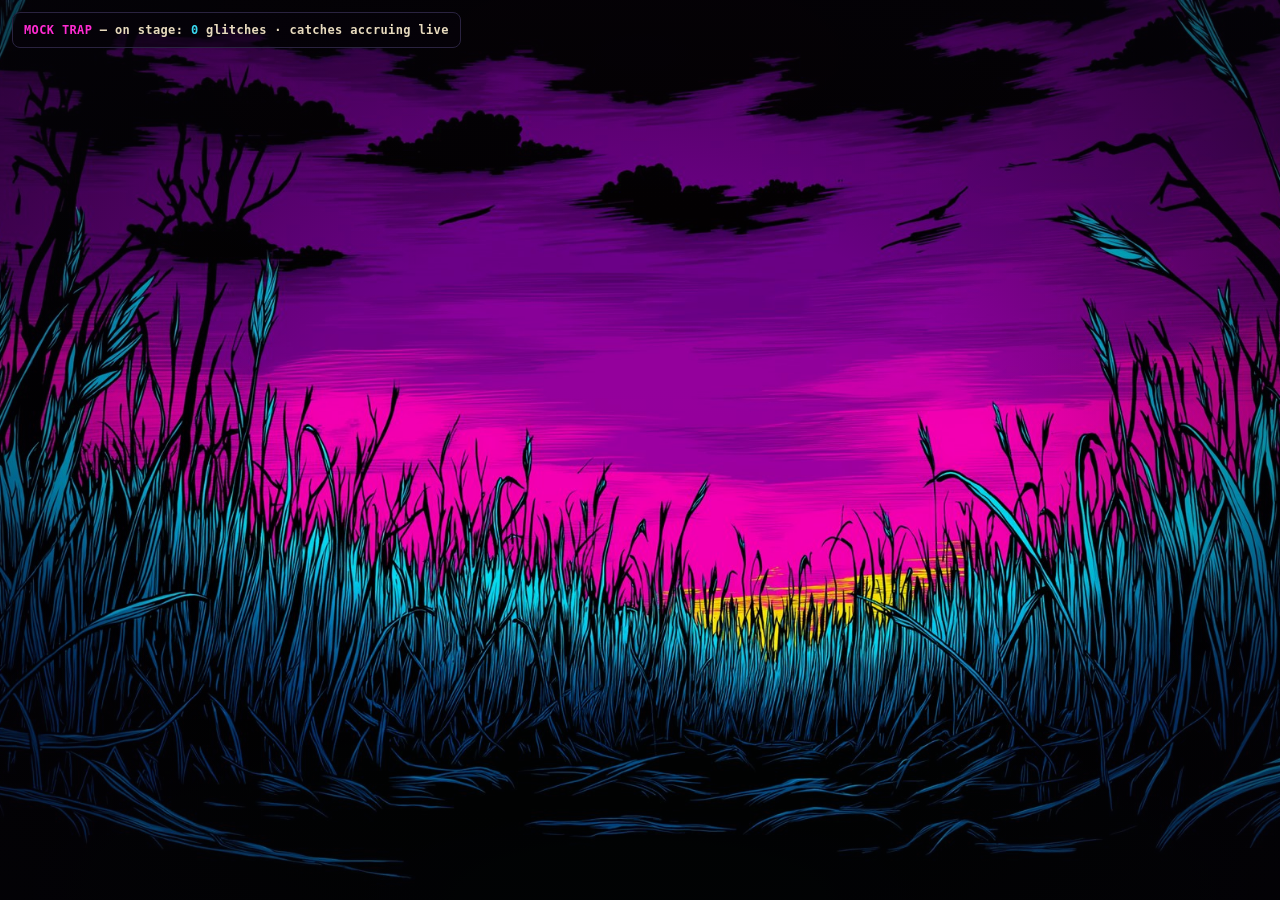
<file: pulse-preview.html>
<!doctype html>
<html lang="en">
<head>
<meta charset="utf-8">
<meta name="viewport" content="width=device-width,initial-scale=1">
<title>WHEAT TODD - pulse preview</title>
<meta name="robots" content="noindex, nofollow">
<!--
  Offline harness for the live bot-catch visualization. Runs the EXACT same
  code path as the real page (pulse.js -> glitch.js) but against a built-in
  mock trap, so the whole thing is demoable with zero Cloudflare and zero
  network. Open over a local static server (ES modules do not load from
  file://):  python -m http.server 8788  ->  /pulse-preview.html
-->
<link rel="stylesheet" href="pulse.css">
<style>
  *{box-sizing:border-box;margin:0;padding:0}
  html,body{height:100%}
  body{background:#05030a;color:#fff;overflow:hidden;font-family:"Anton",system-ui,sans-serif}
  .stage{position:fixed;inset:0;overflow:hidden}
  .field{position:absolute;inset:0;background:url("assets/web/field.jpg") center/cover no-repeat}
  .vignette{position:absolute;inset:0;pointer-events:none;z-index:4;
    background:radial-gradient(ellipse at 50% 58%,transparent 42%,rgba(5,3,10,.66) 100%)}

  /* dev HUD - live counters so the diff logic is visible while testing */
  .hud{position:fixed;left:12px;top:12px;z-index:9;
    font:600 12px/1.5 ui-monospace,Consolas,monospace;color:#e8dbbe;
    background:rgba(5,3,10,.62);border:1px solid #2a2340;border-radius:8px;
    padding:8px 11px;letter-spacing:.03em;pointer-events:none}
  .hud b{color:#3ad9f0}
  .hud .tag{color:#ff2bd1}
</style>
</head>
<body>
  <div class="stage">
    <div class="field"></div>
    <canvas class="scars"></canvas>
    <div class="weather"></div>
    <div class="swarm"></div>
    <div class="vignette"></div>
  </div>

  <div class="hud" id="hud"><span class="tag">MOCK TRAP</span> — waiting…</div>

  <!-- faster clock than production so the demo is lively -->
  <script>window.__PULSE_CONFIG__ = { mock: true, interval: 1200 };</script>
  <script type="module" src="pulse.js"></script>

  <!-- tiny HUD: reflects how many glitches are on stage (pulse.js owns the feed) -->
  <script>
    const hud = document.getElementById("hud");
    setInterval(() => {
      const n = document.querySelectorAll(".glitch-mote").length;
      hud.innerHTML = '<span class="tag">MOCK TRAP</span> — on stage: <b>'
        + n + "</b> glitches &middot; catches accruing live";
    }, 500);
  </script>
</body>
</html>
</file>
<file: pulse.css>
/* pulse.css - the .swarm layer where caught-bot GLITCHES flicker in the wheat.
   Shared by index.html (live) and pulse-preview.html (offline mock). Purely
   presentational; entrance/exit motion is driven by pulse.js via the Web
   Animations API. The per-glitch tearing below is CSS, gated to nothing under
   prefers-reduced-motion so a still, split fragment remains. */

.swarm {
  position: absolute;
  inset: 0;
  z-index: 3;               /* glitches sit in the field, behind Todd (z:4) */
  pointer-events: none;     /* never intercept clicks meant for the page */
  overflow: hidden;
}

/* --activity (0..1, set on :root by scene.js) is how busy the trap is now. */

/* accumulating wear where catches land - a canvas heat-map, low in the wheat */
.scars {
  position: absolute;
  inset: 0;
  z-index: 1;               /* over the field, under everything else */
  width: 100%;
  height: 100%;
  pointer-events: none;
}

/* a charged haze that thickens with activity: magenta above, cyan fog below */
.weather {
  position: absolute;
  inset: 0;
  z-index: 2;
  pointer-events: none;
  mix-blend-mode: screen;
  opacity: 0.06;            /* base; scene.js drives it from live activity */
  background:
    radial-gradient(120% 68% at 50% 6%, rgba(255, 43, 209, 0.26), transparent 60%),
    radial-gradient(120% 55% at 50% 100%, rgba(58, 217, 240, 0.2), transparent 62%);
}

/* one caught bot. left + bottom are set inline by pulse.js so glitches scatter
   across the lower field; --accent + --amp are set by glitch.js from the catch. */
.glitch-mote {
  position: absolute;
  bottom: 6vh;
  transform: translateX(-50%);
  --accent: #3ad9f0;
  --amp: 1;
  color: var(--accent);
  font: 700 clamp(11px, 1.5vw, 17px)/1 ui-monospace, "SF Mono", Consolas, monospace;
  letter-spacing: 0.08em;
  white-space: nowrap;
  will-change: transform, opacity;
  text-transform: uppercase;
}

/* the identity fragment: base text glows in the accent; the two pseudo-layers
   are the red/cyan channel split, each torn by an offset scanline clip. */
.g-tag {
  position: relative;
  display: inline-block;
  text-shadow: 0 0 6px var(--accent), 0 0 14px color-mix(in srgb, var(--accent) 55%, transparent);
  animation: g-jit calc(0.6s / var(--amp)) steps(2, end) infinite;
}
.g-tag::before,
.g-tag::after {
  content: attr(data-text);
  position: absolute;
  top: 0;
  left: 0;
  pointer-events: none;
  opacity: 0.85;
}
.g-tag::before {
  color: #ff2b6b;                                    /* red channel, torn left */
  transform: translateX(calc(-1px * var(--amp)));
  animation: g-tear-a calc(0.9s / var(--amp)) steps(3, end) infinite;
}
.g-tag::after {
  color: #2be0ff;                                    /* cyan channel, torn right */
  transform: translateX(calc(1px * var(--amp)));
  animation: g-tear-b calc(1.1s / var(--amp)) steps(4, end) infinite;
}

/* a scan bar under the fragment, sweeping in the accent */
.g-bar {
  display: block;
  height: 2px;
  margin-top: 3px;
  background: var(--accent);
  box-shadow: 0 0 8px var(--accent);
  opacity: 0.8;
  transform-origin: left center;
  animation: g-bar 1.3s steps(6, end) infinite;
}

/* a forged bot tears harder and faster; a misbehaving one strobes its bar */
.glitch-mote.forged .g-tag { animation-duration: 0.3s; }
.glitch-mote.bad .g-bar { animation-duration: 0.55s; }

@keyframes g-jit {
  0%, 100% { transform: translate(0, 0); }
  50% { transform: translate(calc(1px * var(--amp)), calc(-1px * var(--amp))); }
}
@keyframes g-tear-a {
  0%   { clip-path: inset(0 0 72% 0); }
  33%  { clip-path: inset(42% 0 20% 0); }
  66%  { clip-path: inset(82% 0 0 0); }
  100% { clip-path: inset(12% 0 58% 0); }
}
@keyframes g-tear-b {
  0%   { clip-path: inset(60% 0 0 0); }
  50%  { clip-path: inset(0 0 54% 0); }
  100% { clip-path: inset(30% 0 28% 0); }
}
@keyframes g-bar {
  0%, 100% { transform: scaleX(0.2); opacity: 0.5; }
  50% { transform: scaleX(1); opacity: 0.9; }
}

/* reduced motion: no tearing, no strobe. pulse.js adds .shown to cross-fade the
   mote in; the channel split stays as a static frozen artifact. */
@media (prefers-reduced-motion: reduce) {
  .glitch-mote { opacity: 0; transition: opacity 0.4s ease; }
  .glitch-mote.shown { opacity: 1; }
  .g-tag, .g-tag::before, .g-tag::after, .g-bar { animation: none; }
  .g-tag::before { transform: translateX(-1.5px); clip-path: inset(30% 0 40% 0); }
  .g-tag::after { transform: translateX(1.5px); clip-path: inset(45% 0 20% 0); }
}
</file>
